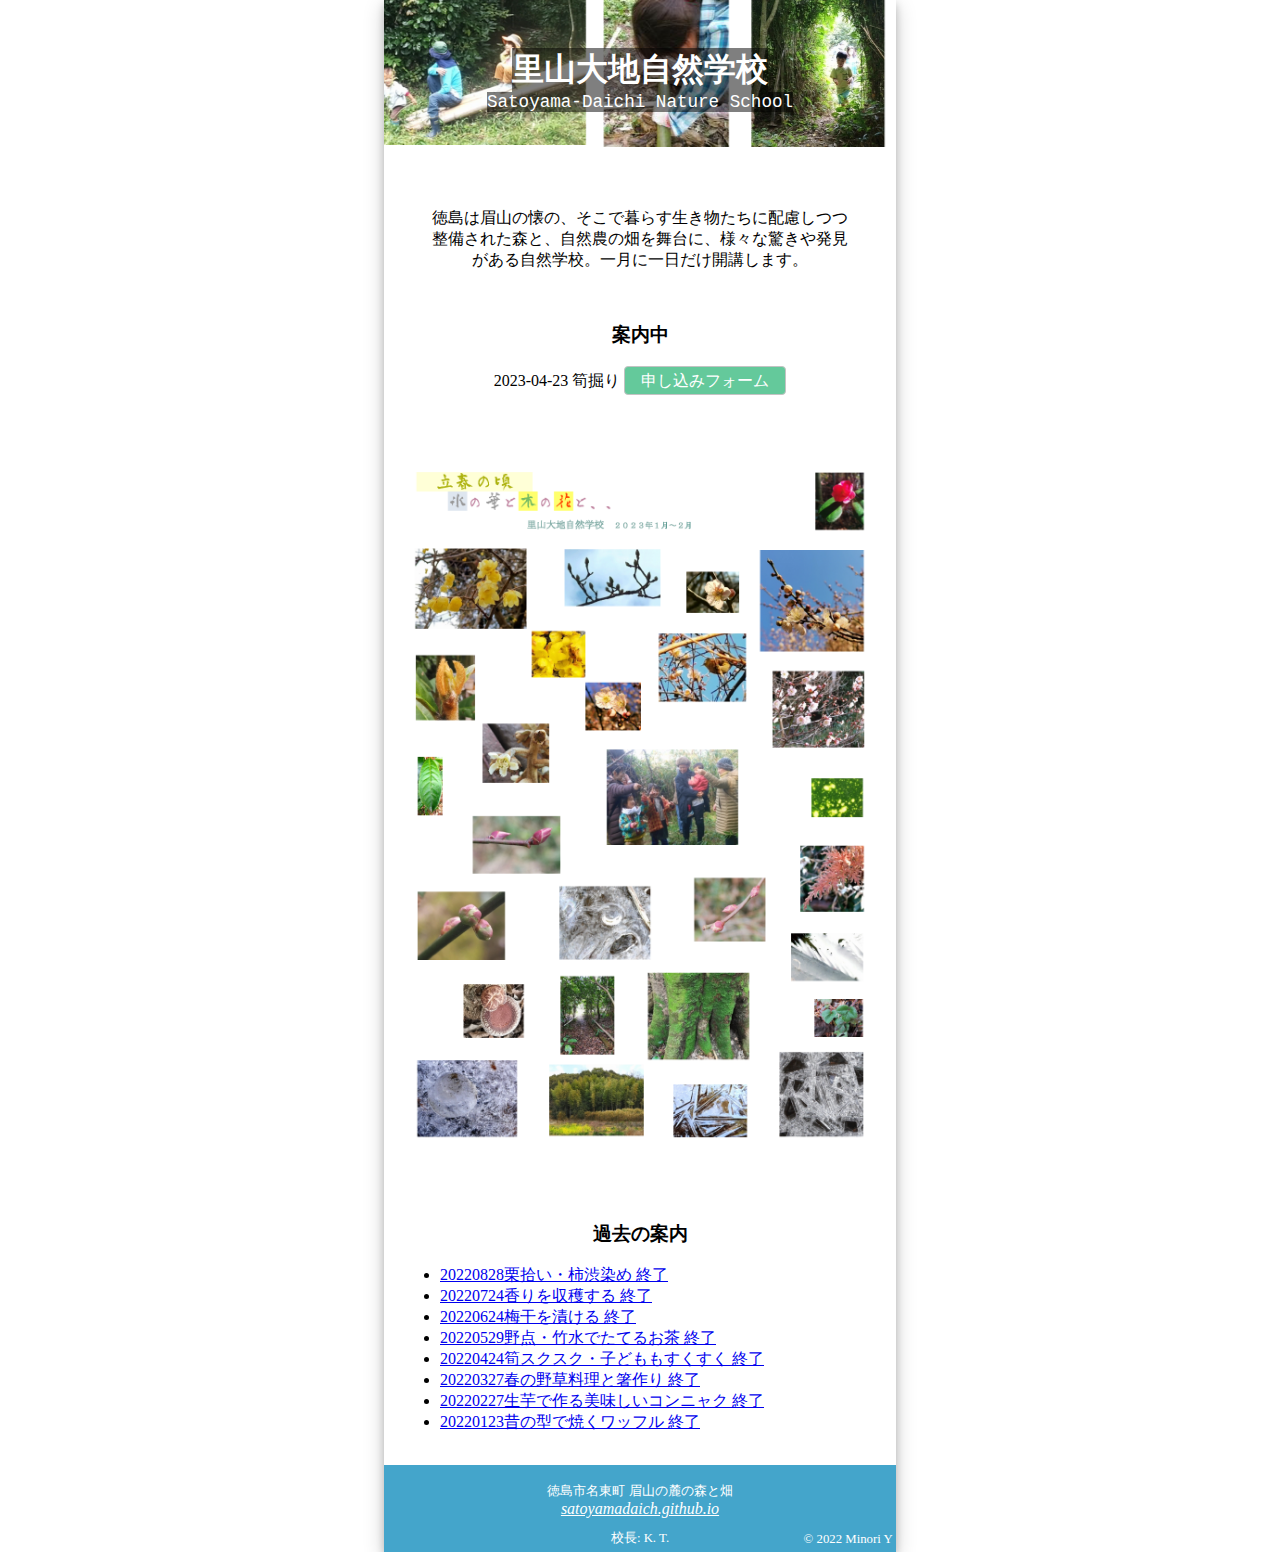
<file: index.html>
<!doctype html>
<html>
  <head>
    <meta charset="utf-8">
    <title>里山大地自然学校 Satoyama-Daichi Nature School</title>
    <meta name="viewport" content="width=device-width,initial-scale=1">
    <link rel="stylesheet" href="satoyama.css">
    <script src="top.js"></script>
  </head>
  <body>
    <header style="background-image:url(imgs/2022-09-banner.png);background-position:10% center">
      <h1><a href="/">里山大地自然学校</a></h1>
      <h2><a href="/">Satoyama-Daichi Nature School</a></h2>
    </header>
    <main>
      <p style="padding:2em">徳島は眉山の懐の、そこで暮らす生き物たちに配慮しつつ整備された森と、自然農の畑を舞台に、様々な驚きや発見がある自然学校。一月に一日だけ開講します。</p>
      <section>
        <h3>案内中</h3>
        <div class="">
          2023-04-23 筍掘り
          <a class="button" href="https://satoyamadaich.github.io/form.html?date=2023-04-23&title=筍掘り">申し込みフォーム</a>
        </div>
      </section>
      <img src="imgs/2023-02.png" alt="photos of natural things in the forest" width="100%" class="spacious"/>
      <section class="spacious">
        <h3>過去の案内</h3>
        <div class="pdflinks">
          <a href="pdf/里山大地自然学校案内20220828栗拾い・柿渋染め 終了.pdf"></a>
          <a href="pdf/里山大地自然学校案内20220724香りを収穫する 終了.pdf"></a>
          <a href="pdf/里山大地自然学校案内20220624梅干を漬ける 終了.pdf"></a>
          <a href="pdf/里山大地自然学校案内20220529野点・竹水でたてるお茶 終了.pdf"></a>
          <a href="pdf/里山大地自然学校案内20220424筍スクスク・子どももすくすく 終了.pdf"></a>
          <a href="pdf/里山大地自然学校案内20220327春の野草料理と箸作り 終了.pdf"></a>
          <a href="pdf/里山大地自然学校案内20220227生芋で作る美味しいコンニャク 終了.pdf"></a>
          <a href="pdf/里山大地自然学校案内20220123昔の型で焼くワッフル 終了.pdf"></a>
        </div>
      </section>
    </main>
    <footer>
      <address>
        <p>徳島市名東町 眉山の麓の森と畑</p>
	<a href="/">satoyamadaich.github.io</a>
      </address>
      <p>校長: K. T.</p>
      <p class="copy">&copy; 2022 Minori Y&nbsp;</p>
    </footer>
    <!--script src="https://cdn.jsdelivr.net/npm/mailtoui@1.0.3/dist/mailtoui-min.js" data-options='{"title": "メールソフトの選択", "buttonText1": "Gmail", "buttonText2": "Outlook", "buttonText3": "Yahooメール", "buttonText4": "既定のメールアプリ"}'></script-->
  </body>
</html>
</file>
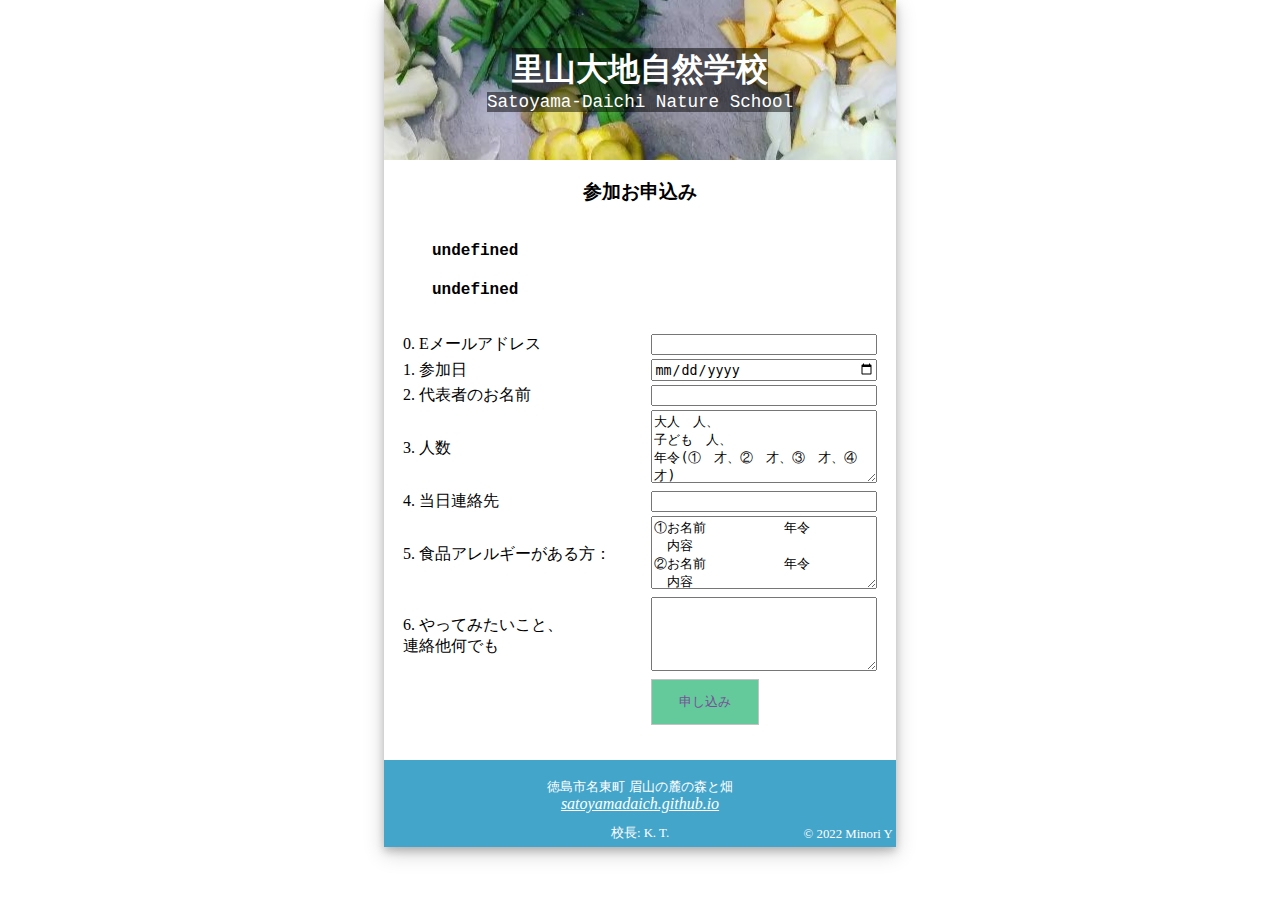
<file: form.html>
<!doctype html>
<html>
  <head>
    <meta charset="utf-8">
    <title>里山大地自然学校 Satoyama-Daichi Nature School</title>
    <meta name="viewport" content="width=device-width,initial-scale=1">
    <link rel="stylesheet" href="satoyama.css">
    <script src="https://smtpjs.com/v3/smtp.js"></script>
    <script src="satoyama.js"></script>
  </head>
  <body>
    <header>
      <h1><a href="/">里山大地自然学校</a></h1>
      <h2><a href="/">Satoyama-Daichi Nature School</a></h2>
    </header>
    <main>
      <h3>参加お申込み</h3>

      <noscript>申し込みフォームにはJavaScriptを使用しています。
        JavaScriptを有効にするか、
        以下の書式を埋めて、satoyamadaich[AT]gmail.com までメールしてください。
        <pre>
希望プログラム名：「 」
１．参加日：　
２．代表者のお名前：
３．人数：大人　　　人
　　　　　子ども　　人、
　　　　　年令　（①　　才、②　　才、③　　才、 ④　　才）　　　　　
４．当日連絡先：
５．食品アレルギーがある方：
①お名前　　　　　　　　　　　　　年令
　内容
②お名前　　　　　　　　　　　　　年令
　内容
６．やってみたいこと、連絡他何でも
        </pre>
        <style>form{display:none}</style>
      </noscript>

      <h4 class="title"></h4>
      <p class="date" style="margin-bottom:2em"></p>
      <!--a class="mailtoui mailto-button large-button" href="">申し込みメール作成</a -->

      <form id="signup-form" action="#">
        <label for="in-email">0. Eメールアドレス</label>
        <input id="in-email" name="Eメール" type="email" />

        <label for="in-date">1. 参加日</label>
        <input id="in-date" name="日付" type="date" />

        <label for="in-name">2. 代表者のお名前</label>
        <input id="in-name" name="代表者" type="text" />

        <label for="in-num">3. 人数</label>
        <textarea id="in-num" name="人数">大人　人、
子ども　人、
年令(①　才、②　才、③　才、④　才)</textarea>

        <label for="in-tel">4. 当日連絡先</label>
        <input id="in-tel" type="tel" name="連絡先" />

        <label for="in-allergy">5. 食品アレルギーがある方：</label>
        <textarea id="in-allergy" name="アレルギー">
①お名前　　　　　　年令
　内容
②お名前　　　　　　年令
　内容</textarea>


        <label for="in-misc">6. やってみたいこと、<br/>連絡他何でも</label>
        <textarea id="in-misc" name="備考"></textarea>

        <label for="in-submit"></label>
        <input id="in-submit" type="submit" class="large-button" value="申し込み" />
      </form>
    </main>
    <footer>
      <address>
        <p>徳島市名東町 眉山の麓の森と畑</p>
	<a href="/">satoyamadaich.github.io</a>
      </address>
      <p>校長: K. T.</p>
      <p class="copy">&copy; 2022 Minori Y&nbsp;</p>
    </footer>
    <!--script src="https://cdn.jsdelivr.net/npm/mailtoui@1.0.3/dist/mailtoui-min.js" data-options='{"title": "メールソフトの選択", "buttonText1": "Gmail", "buttonText2": "Outlook", "buttonText3": "Yahooメール", "buttonText4": "既定のメールアプリ"}'></script-->
  </body>
</html>
</file>
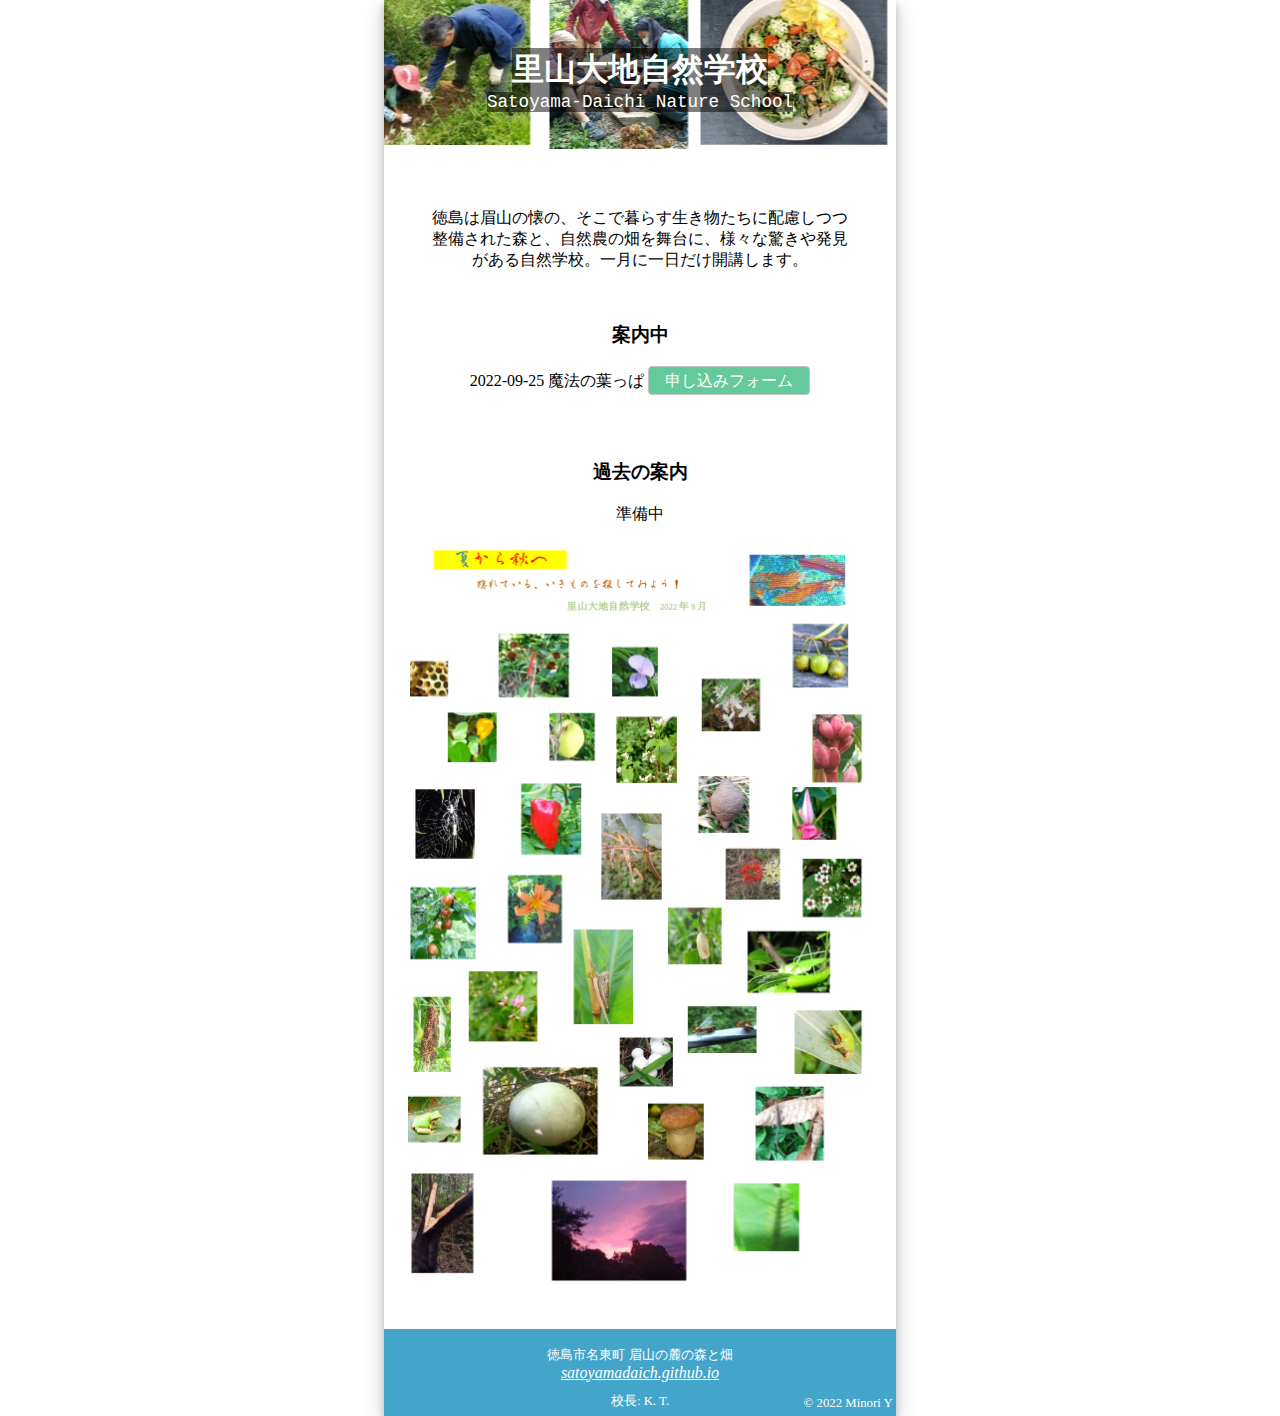
<file: satoyama.html>
<!doctype html>
<html>
  <head>
    <meta charset="utf-8">
    <title>里山大地自然学校 Satoyama-Daichi Nature School</title>
    <meta name="viewport" content="width=device-width,initial-scale=1">
    <link rel="stylesheet" href="satoyama.css">
    <script src="top.js"></script>
  </head>
  <body>
    <header style="background-image:url(imgs/2022-09-banner.png);background-position:10% center">
      <h1><a href="satoyama.html">里山大地自然学校</a></h1>
      <h2><a href="satoyama.html">Satoyama-Daichi Nature School</a></h2>
    </header>
    <main>
      <p style="padding:2em">徳島は眉山の懐の、そこで暮らす生き物たちに配慮しつつ整備された森と、自然農の畑を舞台に、様々な驚きや発見がある自然学校。一月に一日だけ開講します。</p>
      <section>
        <h3>案内中</h3>
        <div class="">
          <!--a href="pdf/里山大地自然学校案内20220925魔法の葉っぱ.pdf">2022-09-25 魔法の葉っぱ</a -->
          2022-09-25 魔法の葉っぱ
          <a class="button" href="https://satoyamadaich.github.io/?date=2022-09-25&title=%E8%91%89%E3%81%A3%E3%81%B1%E7%AC%91%E3%81%A3%E3%81%9F%E3%81%AF%E3%81%A3%E3%81%B1%E3%81%A3%E3%81%B1">申し込みフォーム</a>
        </div>
      </section>
      <section class="spacious">
        <h3>過去の案内</h3>
        準備中
        <div class="pdflinks">
          <!--
          <a href="pdf/里山大地自然学校案内20220828栗拾い・柿渋染め.pdf"></a>
          <a href="pdf/里山大地自然学校案内20220724香りを収穫する.pdf"></a>
          <a href="pdf/里山大地自然学校案内20220624梅干を漬ける.pdf"></a>
          <a href="pdf/里山大地自然学校案内20220523野点・竹水でたてるお茶.pdf"></a>
          <a href="pdf/里山大地自然学校案内20220424.pdf"></a>
          <a href="pdf/里山大地自然学校案内20220327春の野草料理と箸作り.pdf"></a>
          <a href="pdf/里山大地自然学校案内20220227生芋で作る美味しいコンニャク.pdf"></a>
          <a href="pdf/里山大地自然学校案内20220123昔の型で焼くワッフル.pdf"></a>
          -->
        </div>
      </section>
      <img src="imgs/2022-09-photos.png" alt="photos of natural things in the forest" width="100%"/>
    </main>
    <footer>
      <address>
        <p>徳島市名東町 眉山の麓の森と畑</p>
	<a href="satoyama.html">satoyamadaich.github.io</a>
      </address>
      <p>校長: K. T.</p>
      <p class="copy">&copy; 2022 Minori Y&nbsp;</p>
    </footer>
    <!--script src="https://cdn.jsdelivr.net/npm/mailtoui@1.0.3/dist/mailtoui-min.js" data-options='{"title": "メールソフトの選択", "buttonText1": "Gmail", "buttonText2": "Outlook", "buttonText3": "Yahooメール", "buttonText4": "既定のメールアプリ"}'></script-->
  </body>
</html>
</file>
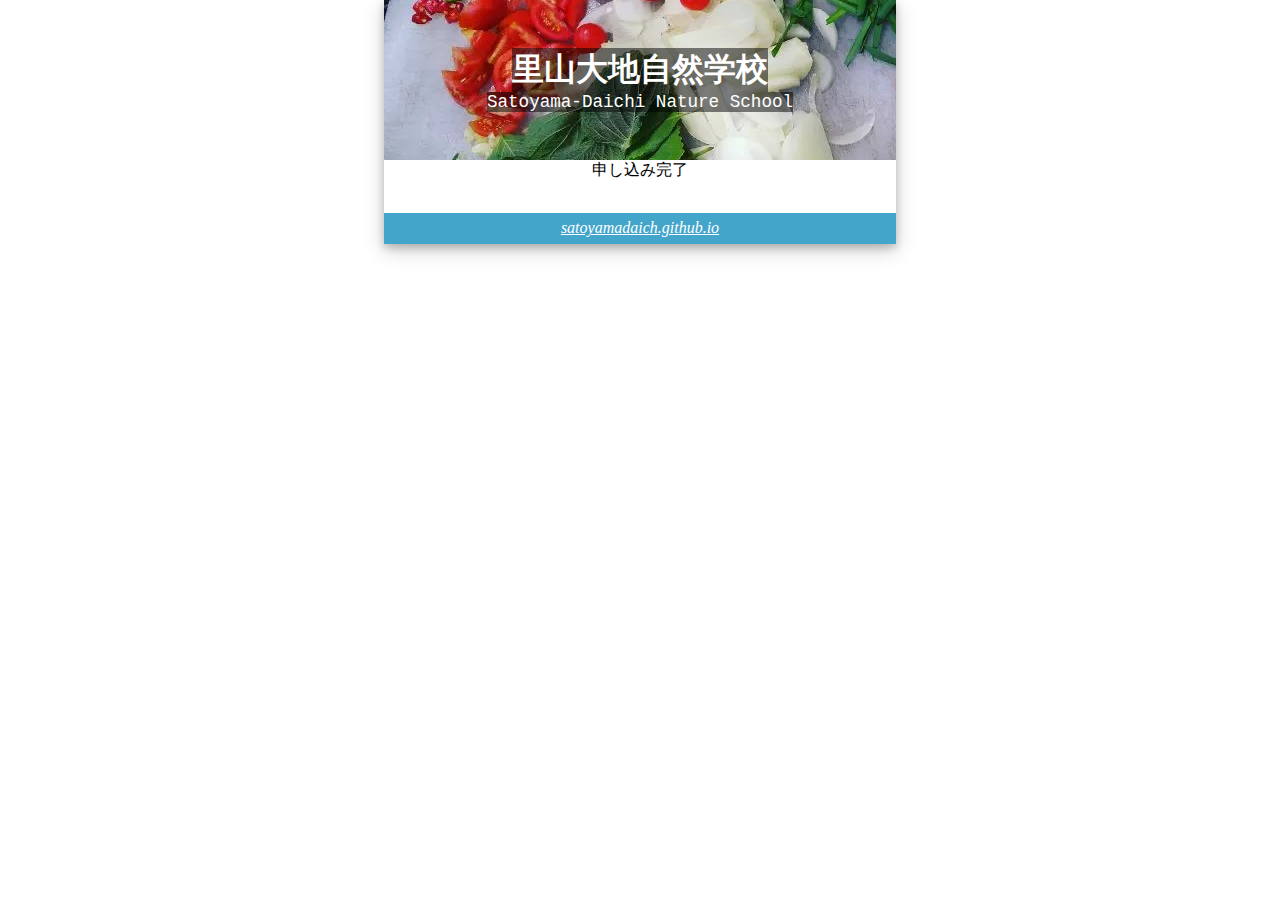
<file: sent.html>
<!doctype html>
<html>
  <head>
    <meta charset="utf-8">
    <title>里山大地自然学校 Satoyama-Daichi Nature School</title>
    <meta name="viewport" content="width=device-width,initial-scale=1">
    <link rel="stylesheet" href="satoyama.css">
    <script src="https://smtpjs.com/v3/smtp.js"></script>
    <script src="satoyama.js"></script>
  </head>
  <body>
    <header>
      <h1>里山大地自然学校</h1>
      <h2>Satoyama-Daichi Nature School</h2>
    </header>
    <main>
      申し込み完了
      <pre id="console"></pre>
    </main>
    <footer>
      <address>
	<a href="https://satoyamadaich.github.io/">satoyamadaich.github.io</a>
      </address>
    </footer>
  </body>
</html>
</file>
<file: satoyama.css>
html, body, header, div, article, nav, section, main {
    margin: 0;
    padding: 0;
}
html {    background-size: 50%;
     }
body {
    min-height: 100%;
    /*border: 1px solid #3c3c3c;*/
    box-shadow: 0 4px 8px 0 rgba(0, 0, 0, 0.2), 0 6px 20px 0 rgba(0, 0, 0, 0.19);
    min-width: 320px;
    width: 40%;
    margin: 0 auto;
    background-color:#fff;
    filter:none;
}
@media only screen and (max-width: 480px) {
    body {
        width: 100%
    }
}
@media only screen and (min-width: 480px) {
    body {
        min-width: 480px
    }
}
body {
    min-height: 100%;
}
header {
    background-image: url(vegetables.jpg);
    background-position: 0 70%;
    color: #fff;
    font-size: 1em;
    padding: 3em 0;
}
header>h1,h2 {
    margin: 0 auto;
    width: max-content;
    background: rgba(0,0,0,0.5);
    font-family: "Courier New";
}
header a {
    text-decoration:none;
    color:#fff;
}

h2 {
    font-size: 1.1em;
    font-weight: normal;
}

main {
    text-align: center;
    padding: 0 1em;
}

main>h3 {
    margin-bottom: 2em;
}

.button {
    display:inline-block;
    border: 1px solid #c3c3c3;
    background: #64c99b;
    text-decoration: none;
    color: #fff;
    padding: 4px 1em 2px;
    border-radius: 4px
}
.large-button {
    border: 1px solid #c3c3c3;
    padding: 1em 2em;
    background: #64c99b;
    text-decoration: none;
    color: #7a4f99;
}
.large-button:hover,
.button:hover {
    background: #b2cf3e;
}
.large-button:disabled
.button:disabled {
    background: grey;
}

footer {
    display:block;
    margin: 2em auto 0;
    /*position: absolute;*/
    /*bottom: 0;
    right: 0; left: 0;*/
    text-align: center;
    background-color: #44a5cb;
    padding: 0.4em 0;
    min-width: 320px;
    width: 100%;
}
footer {
    color: #fff;
}
footer a{
    color: #fff;
}
footer p {
    line-height: 1.2em;
    padding:0;
    margin: 1em 0 0;
    font-size:0.8em;
    font-style:normal;
}
footer .copy {
    margin: -1.1em 0 0;
    float: right;
}

pre {
    text-align: left;
    width: max-content;
    margin: 1em auto;
}

noscript {
    color: red;
}

#mail-template{display:none}

table {
    width: 100%;
}
th,td {
    text-align:left;
}
th{
    max-width: 13em;
    font-weight: normal;
}
td {
    min-width:12em;
}

input[type="date"],
input[type="text"],
input[type="tel"],
input[type="email"],
textarea {
    width:100%;
    box-sizing:border-box;
}
textarea {
    height: 5.5em;
}

.title,.date {
    text-align:left;
    padding-left:2em;
    font-family: Courier, sans-serif;
}
.date {
    font-weight:bold;
}
form {text-align:left}

.pdflinks {
    text-align: left;
}

.spacious {
    margin-top: 4em}
</file>
